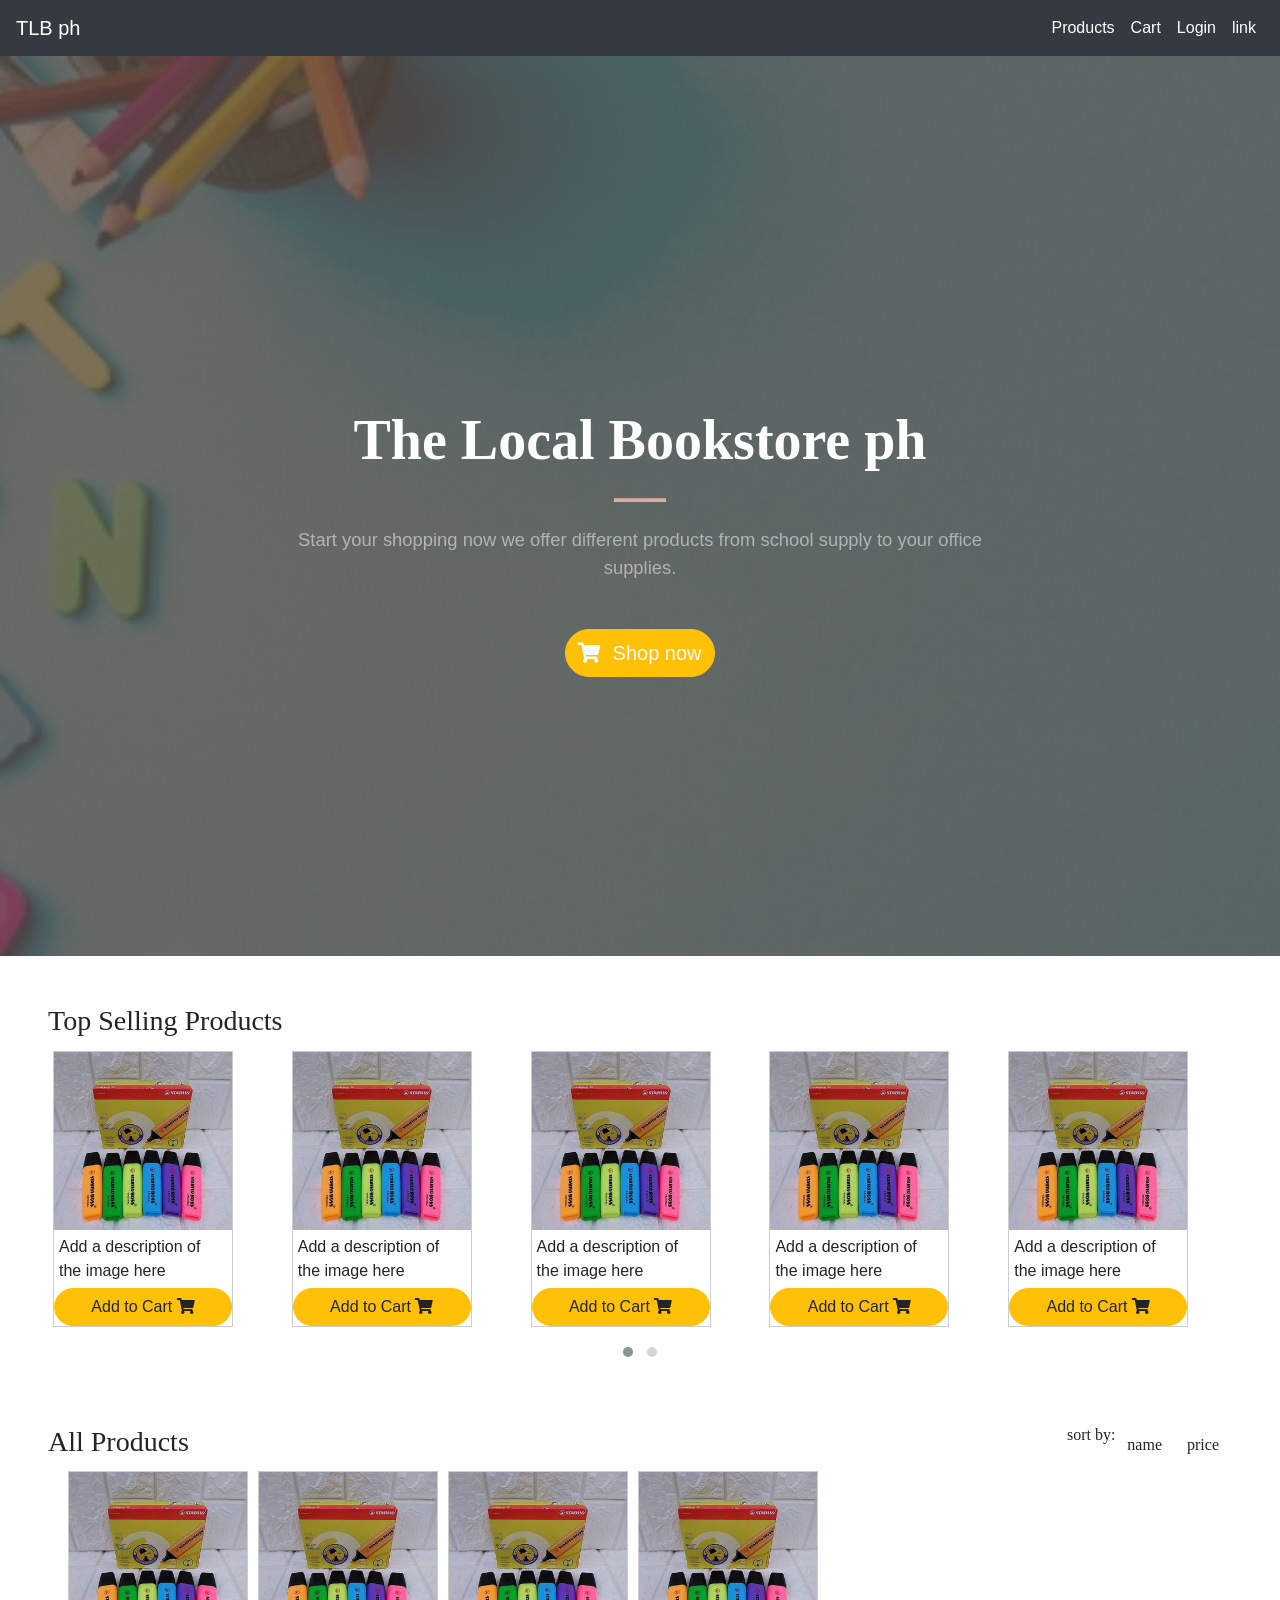
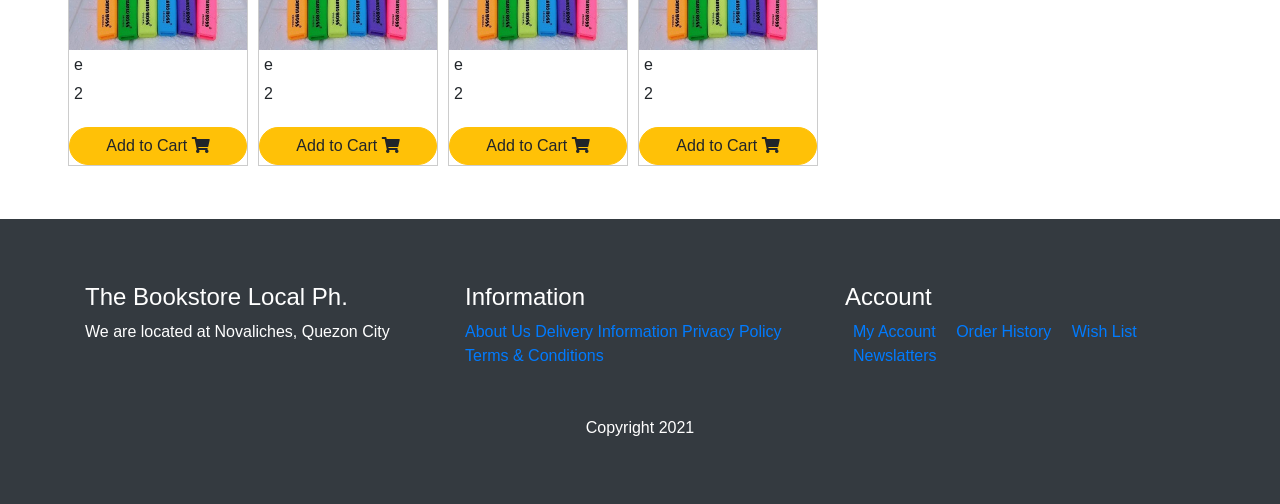
<file: index.html>
<!DOCTYPE html>
<html lang="en">
<head>
	<meta charset="UTF-8">
	<meta http-equiv="X-UA-Compatible" content="IE=edge">
	<meta name="viewport" content="width=device-width, initial-scale=1.0">
	<title>TBLph</title>

	<!-- custom file -->
	<link rel="stylesheet" href="custom/css/style.css">
	<!-- custom file -->

	<!--Framework css-->
	<link rel="stylesheet" href="vendor/bootstrap/css/bootstrap.min.css" />
	<link rel="stylesheet" href="vendor/fontawesome/css/all.css" />
	<link rel="stylesheet" href="vendor/owlcarousel/assets/owl.carousel.min.css" />
	<link rel="stylesheet" href="vendor/owlcarousel/assets/owl.theme.default.min.css">
	<link rel="stylesheet" type="text/css" href="vendor/owlcarousel/animate.css">
	<!-- #Framework css-->
</head>
<body>
	<!-- Navagition bar-->
	<nav class="navbar navbar-expand-md bg-dark navbar-dark sticky-top">
		<a href="index.html" class="navbar-brand">TLB ph</a>

		<button class="navbar-toggler" type="button" data-toggle="collapse" data-target="#navbar">
			<span class="navbar-toggler-icon"></span>
		</button>

		<div class="collapse navbar-collapse" id="navbar">
			<ul class="navbar-nav ml-auto">
				<li class="nav-item">
					<a href="#products" class="nav-link text-white">Products</a>
				</li>
				<li class="nav-item">
					<a href="" class="nav-link text-white">Cart</a>
				</li>
				<li class="nav-item">
					<a href="login.html" class="nav-link text-white">Login</a>
				</li>
				<li class="nav-item">
					<a href="" class="nav-link text-white">link</a>
				</li>
			</ul>
		</div>
	</nav>
	<!-- #Navigation bar -->

	<!-- Header -->
	<header class="masthead">
		<div class="container px-4 px-lg-5 h-100">
			<div class="row h-100 align-items-center justify-content-center text-center">
				<div class="col-lg-8 align-self-end">
					<h1 class="text-white font-weight-bold font-buxton font-size-24">
					   The Local Bookstore ph
					</h1>
					<hr class="divider" />
				</div>
				<div class="col-lg-8 align-self-baseline">
					<p class="text-white-50 mb-5">
					   Start your shopping now we offer different products from school supply to 
					   your office supplies.
					</p>
					<a class="btn btn-warning btn-lg badge-pill text-light" href="#products">
						<i class="fas fa-shopping-cart"></i> &nbsp;Shop now
					</a>
				</div>
			</div>
		</div>
	</header>
	<!-- #Header -->

	<!-- Products -->
	<span id="products"></span>
	<div class="container-fluid mt-5">
		<div class="row px-4 px-lg-5">
			<h3 class="font-buxton">Top Selling Products</h3>
			<div class="owl-carousel owl-theme">
				<div class="item">
					<div class="gallery">
						<img src="assets/img/rsc/prod1.jpg" alt="Cinque Terre">
						<div class="desc">
							Add a description of the image here <br />
						</div>
						<a class="btn btn-warning badge-pill btn-block">
							Add to Cart&nbsp;<i class="fas fa-shopping-cart"></i> 
						</a>
					</div>
				</div>
				<div class="item">
					<div class="gallery">
						<img src="assets/img/rsc/prod1.jpg" alt="Cinque Terre">
						<div class="desc">
							Add a description of the image here <br />
						</div>
					   <a class="btn btn-warning badge-pill btn-block">
							Add to Cart&nbsp;<i class="fas fa-shopping-cart"></i> 
						</a>
					</div>
				</div>
				<div class="item">
					<div class="gallery">
						<img src="assets/img/rsc/prod1.jpg" alt="Cinque Terre">
						<div class="desc">
							Add a description of the image here <br />
						</div>
						<a class="btn btn-warning badge-pill btn-block">
							Add to Cart&nbsp;<i class="fas fa-shopping-cart"></i> 
						</a>
					</div>
				</div>
				<div class="item">
					<div class="gallery">
						<img src="assets/img/rsc/prod1.jpg" alt="Cinque Terre">
						<div class="desc">
							Add a description of the image here <br />
						</div>
						<a class="btn btn-warning badge-pill btn-block">
							Add to Cart&nbsp;<i class="fas fa-shopping-cart"></i> 
						</a>
					</div>
				</div>
				<div class="item">
					<div class="gallery">
						<img src="assets/img/rsc/prod1.jpg" alt="Cinque Terre">
						<div class="desc">
							Add a description of the image here <br />
						</div>
						<a class="btn btn-warning badge-pill btn-block">
							Add to Cart&nbsp;<i class="fas fa-shopping-cart"></i> 
						</a>
					</div>
				</div>
				<div class="item">
					<div class="gallery">
						<img src="assets/img/rsc/prod1.jpg" alt="Cinque Terre">
						<div class="desc">
							Add a description of the image here <br />
						</div>
						<a class="btn btn-warning badge-pill btn-block">
							Add to Cart&nbsp;<i class="fas fa-shopping-cart"></i> 
						</a>
					</div>
				</div>
				<div class="item">
					<div class="gallery">
						<img src="assets/img/rsc/prod1.jpg" alt="Cinque Terre">
						<div class="desc">
							Add a description of the image here <br />
						</div>
						<a class="btn btn-warning badge-pill btn-block">
							Add to Cart&nbsp;<i class="fas fa-shopping-cart"></i> 
						</a>
					</div>
				</div>
			</div>
		</div>
	</div>

	<!-- Products -->

	<!-- All products -->
	<div class="container-fluid py-5 mt-2" >
		<div class="row px-4 px-lg-5">
			<h3 class="font-buxton">All Products</h3>
			<div class="btn-group ml-auto" id="sort">
				<h5 class="font-buxton font-size-16">sort by:</h5>
				<button class="btn font-buxton font-size-24" data-sort-by="name">name</button>
				<button class="btn font-buxton font-size-24" data-sort-by="price">price</button>
			</div>
		</div>
		<div  class="row px-4 px-lg-5">
			<div class="col-lg-10">
				<div class="grid">
					<div class="grid-item">
						<div class="gallery">
							<img src="assets/img/rsc/prod1.jpg" alt="Cinque Terre">
							<div class="desc">
								<h6 class="name">e</h6>
								<p class="price">2</p>
							</div>
							<a class="btn btn-warning badge-pill btn-block">
								Add to Cart&nbsp;<i class="fas fa-shopping-cart"></i>
							</a>
						</div>						
					</div>
					<div class="grid-item">
						<div class="gallery">
							<img src="assets/img/rsc/prod1.jpg" alt="Cinque Terre">
							<div class="desc">
								<h6 class="name">e</h6>
								<p class="price">2</p>
							</div>
							<a class="btn btn-warning badge-pill btn-block">
								Add to Cart&nbsp;<i class="fas fa-shopping-cart"></i>
							</a>
						</div>						
					</div>
					<div class="grid-item">
						<div class="gallery">
							<img src="assets/img/rsc/prod1.jpg" alt="Cinque Terre">
							<div class="desc">
								<h6 class="name">e</h6>
								<p class="price">2</p>
							</div>
							<a class="btn btn-warning badge-pill btn-block">
								Add to Cart&nbsp;<i class="fas fa-shopping-cart"></i>
							</a>
						</div>						
					</div>
					<div class="grid-item">
						<div class="gallery">
							<img src="assets/img/rsc/prod1.jpg" alt="Cinque Terre">
							<div class="desc">
								<h6 class="name">e</h6>
								<p class="price">2</p>
							</div>
							<a class="btn btn-warning badge-pill btn-block">
								Add to Cart&nbsp;<i class="fas fa-shopping-cart"></i>
							</a>
						</div>						
					</div>

				</div>
			</div>
		</div>
	</div>

	<!-- All products -->

	<div class="jumbotron jumbotron-fluid bg-dark mb-0">
		<div class="container">
		    <div class="row text-white">
				<div class="col-lg-4">
					<h4>The Bookstore Local Ph.</h4>
					<p>We are located at Novaliches, Quezon City</p>
				</div>
				<div class="col-lg-4">
					<h4>Information</h4>
					<a href="#">About Us</a>
					<a href="#">Delivery Information</a>
					<a href="#">Privacy Policy</a>
					<a href="#">Terms & Conditions</a>
				</div>
				<div class="col-lg-4">
					<h4 class="">Account</h4>
					<a href="#" class="mx-2">My Account</a>
					<a href="#" class="mx-2">Order History</a>
					<a href="#" class="mx-2">Wish List</a>
					<a href="#" class="mx-2">Newslatters</a>
				</div>
				<span class="m-auto pt-5">Copyright 2021</span>
			</div>
		</div>
	</div>

	<!--Framework JS file-->
	<script src="vendor/jquery/jquery.min.js"></script>
	<script src="vendor/popper/popper1-14-6.min.js"></script>
	<script src="vendor/bootstrap/js/bootstrap.js"></script>
	<script src="vendor/owlcarousel/owl.carousel.min.js"></script>
	<script src="vendor/isotope/isotope.pkgd.min.js"></script>
	<script src="custom/js/script.js"></script>
</body>
</html>
</file>
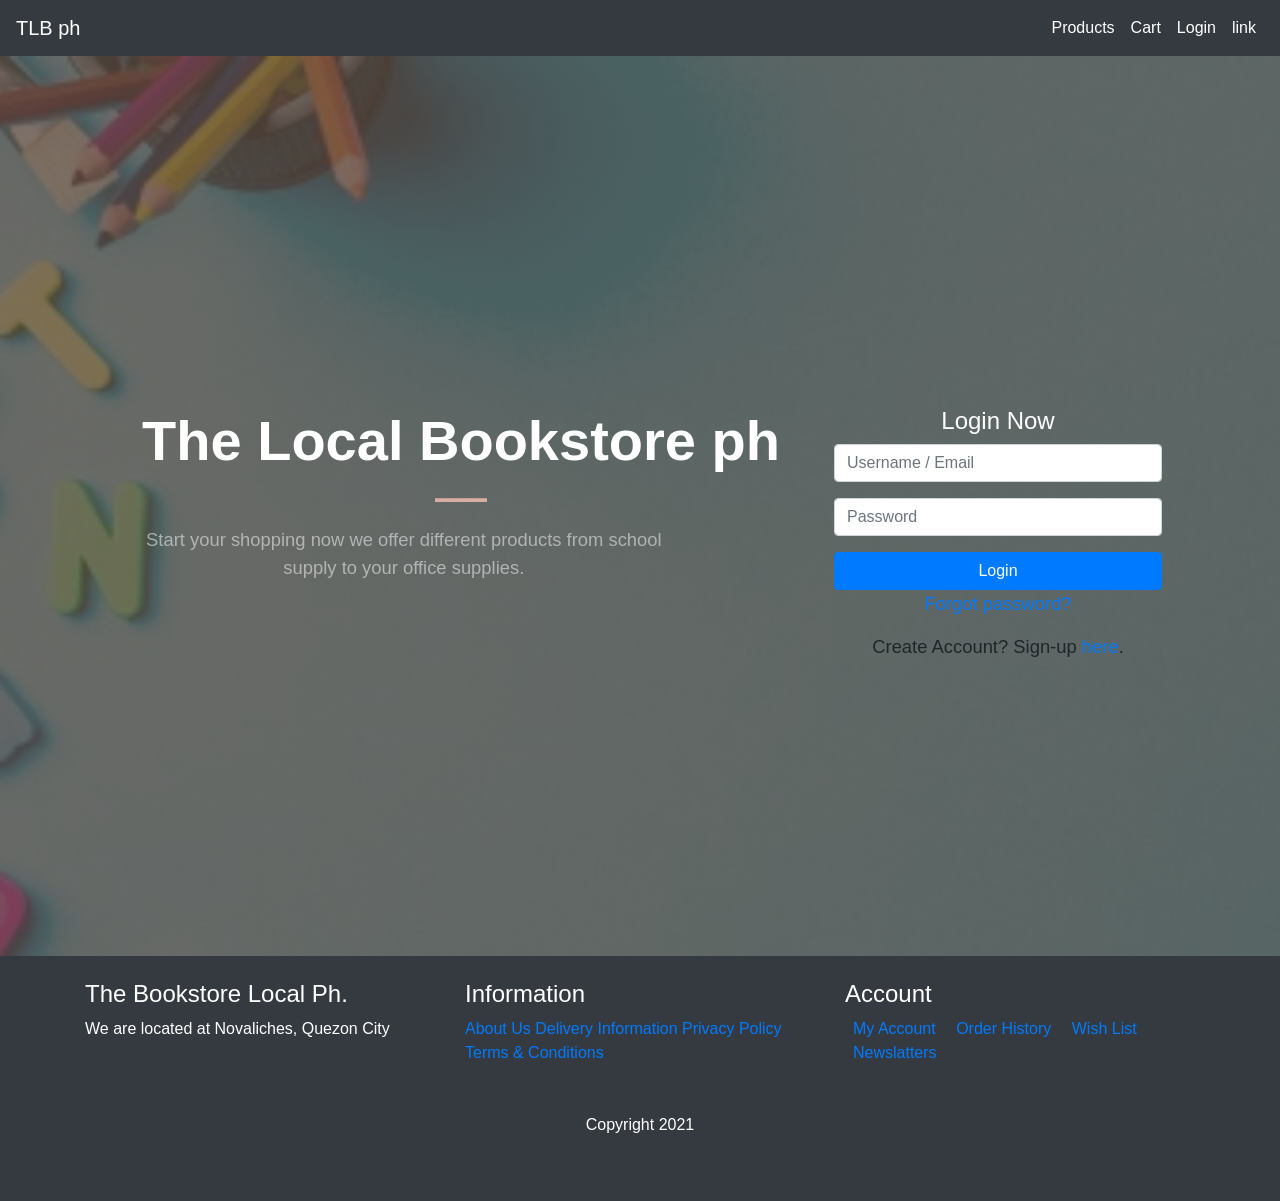
<file: login.html>
<!DOCTYPE html>
<html lang="en">
<head>
    <meta charset="UTF-8">
    <meta http-equiv="X-UA-Compatible" content="IE=edge">
    <meta name="viewport" content="width=device-width, initial-scale=1.0">
    <title>TBLph</title>

    <!-- custom file -->
    <link rel="stylesheet" href="custom/css/style.css">
    <!-- custom file -->

    <!--Framework css-->
    <link rel="stylesheet" href="vendor/bootstrap/css/bootstrap.min.css" />
    <link rel="stylesheet" href="vendor/fontawesome/css/all.css" />
    <link rel="stylesheet" href="vendor/owlcarousel/assets/owl.carousel.min.css" />
    <link rel="stylesheet" href="vendor/owlcarousel/assets/owl.theme.default.min.css">
    <link rel="stylesheet" type="text/css" href="vendor/owlcarousel/animate.css">
    <!-- #Framework css-->
</head>
<body>
    <!-- Navagition bar-->
    <nav class="navbar navbar-expand-md bg-dark navbar-dark sticky-top">
        <a href="index.html#top" class="navbar-brand">TLB ph</a>

        <button class="navbar-toggler" type="button" data-toggle="collapse" data-target="#navbar">
            <span class="navbar-toggler-icon"></span>
        </button>

        <div class="collapse navbar-collapse" id="navbar">
            <ul class="navbar-nav ml-auto">
                <li class="nav-item">
                    <a href="index.html#products" class="nav-link text-white">Products</a>
                </li>
                <li class="nav-item">
                    <a href="" class="nav-link text-white">Cart</a>
                </li>
                <li class="nav-item">
                    <a href="" class="nav-link text-white">Login</a>
                </li>
                <li class="nav-item">
                    <a href="" class="nav-link text-white">link</a>
                </li>
            </ul>
        </div>
    </nav>
    <!-- #Navigation bar -->

    <!-- Header -->
    <header class="masthead" id="top">
        <div class="container px-4 px-lg-5 h-100">
            <div class="row h-100 align-items-center justify-content-center text-center">
                <div class="col-lg-12">
                    <div class="row">
                        <div class="col-lg-8">
                            <div class="col-lg-12 align-self-end">
                                <h1 class="text-white font-weight-bold">
                                   The Local Bookstore ph
                                </h1>
                                <hr class="divider" />
                            </div>
                            <div class="col-lg-10 align-self-baseline">
                                <p class="text-white-50 mb-5">
                                   Start your shopping now we offer different products from school supply to 
                                   your office supplies.
                                </p>
                            </div>
                        </div>
                        <div class="col-lg-4">
                            <h4 class="text-white">Login Now</h4>
                            <form action="" method="post">
                                <div class="form-group">
                                    <input type="text" name="user" placeholder="Username / Email" class="form-control" required/>
                                </div>
                                <div class="form-group">
                                    <input type="password" name="pass" placeholder="Password" class="form-control" required/>
                                </div>
                                <div class="align-items-center">
                                    <button type="submit" name="login" class="btn btn-primary btn-block">Login</button>
                                    <p class="text-success"><a href="frgot.html">Forgot password?</a></p>
                                </div>
                                <p class="text-dark-50">Create Account? Sign-up <a href="sign-up.html">here</a>.</p>
                            </form>
                        </div>
                    </div>
                </div>
                
            </div>
        </div>
    </header>
    <!-- #Header -->


    <!-- Footer -->
    <div class="jumbotron jumbotron-fluid bg-dark pt-4 m-0">
        <div class="container">
            <div class="row text-white">
                <div class="col-lg-4">
                    <h4>The Bookstore Local Ph.</h4>
                     <p>We are located at Novaliches, Quezon City</p>
                </div>
                <div class="col-lg-4">
                    <h4>Information</h4>
                    <a href="#">About Us</a>
                    <a href="#">Delivery Information</a>
                    <a href="#">Privacy Policy</a>
                    <a href="#">Terms & Conditions</a>
                </div>
                <div class="col-lg-4">
                    <h4 class="">Account</h4>
                    <a href="#" class="mx-2">My Account</a>
                    <a href="#" class="mx-2">Order History</a>
                    <a href="#" class="mx-2">Wish List</a>
                    <a href="#" class="mx-2">Newslatters</a>
                </div>
                <span class="m-auto pt-5">Copyright 2021</span>
            </div>
        </div>
    </div>
    <!-- Footer -->

    <!--Framework JS file-->
    <script src="vendor/jquery/jquery.min.js"></script>
    <script src="vendor/popper/popper1-14-6.min.js"></script>
    <script src="vendor/bootstrap/js/bootstrap.js"></script>
    <script src="vendor/owlcarousel/owl.carousel.min.js"></script>
    <script src="vendor/isotope/isotope.pkgd.min.js"></script>
    <script src="custom/js/script.js"></script>

</body>
</html>
</file>
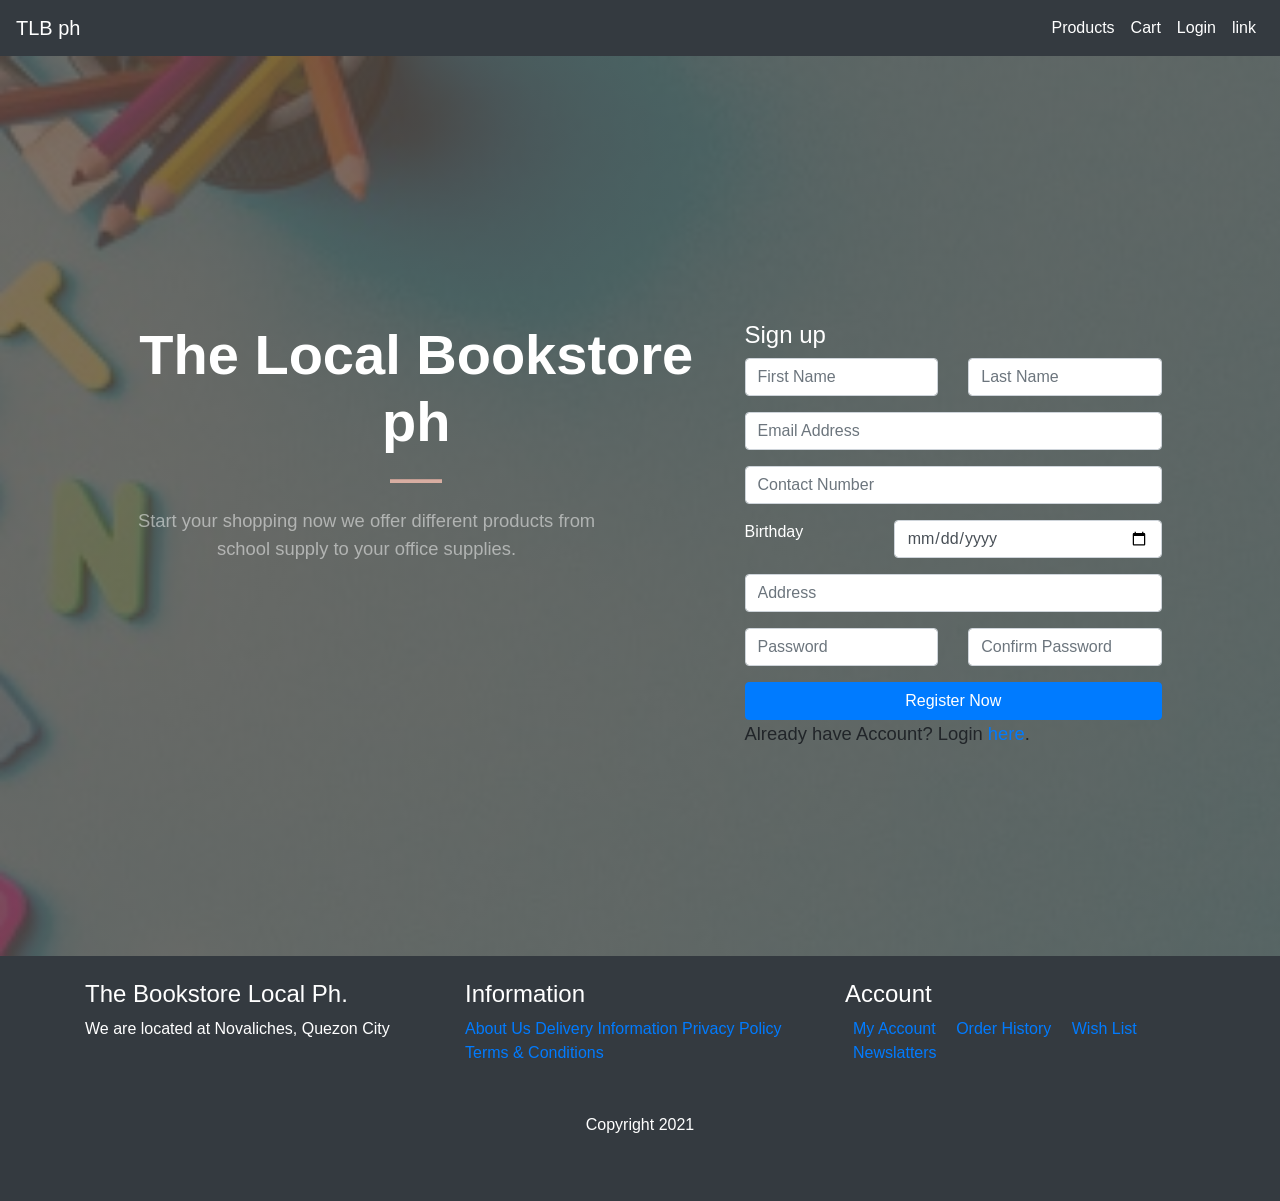
<file: sign-up.html>
<!DOCTYPE html>
<html lang="en">
<head>
    <meta charset="UTF-8">
    <meta http-equiv="X-UA-Compatible" content="IE=edge">
    <meta name="viewport" content="width=device-width, initial-scale=1.0">
    <title>TBLph</title>

    <!-- custom file -->
    <link rel="stylesheet" href="custom/css/style.css">
    <!-- custom file -->

    <!--Framework css-->
    <link rel="stylesheet" href="vendor/bootstrap/css/bootstrap.min.css" />
    <link rel="stylesheet" href="vendor/fontawesome/css/all.css" />
    <link rel="stylesheet" href="vendor/owlcarousel/assets/owl.carousel.min.css" />
    <link rel="stylesheet" href="vendor/owlcarousel/assets/owl.theme.default.min.css">
    <link rel="stylesheet" type="text/css" href="vendor/owlcarousel/animate.css">
    <!-- #Framework css-->
</head>
<body>
    <!-- Navagition bar-->
    <nav class="navbar navbar-expand-md bg-dark navbar-dark sticky-top">
        <a href="index.html#top" class="navbar-brand">TLB ph</a>

        <button class="navbar-toggler" type="button" data-toggle="collapse" data-target="#navbar">
            <span class="navbar-toggler-icon"></span>
        </button>

        <div class="collapse navbar-collapse" id="navbar">
            <ul class="navbar-nav ml-auto">
                <li class="nav-item">
                    <a href="index.html#products" class="nav-link text-white">Products</a>
                </li>
                <li class="nav-item">
                    <a href="" class="nav-link text-white">Cart</a>
                </li>
                <li class="nav-item">
                    <a href="login.html" class="nav-link text-white">Login</a>
                </li>
                <li class="nav-item">
                    <a href="" class="nav-link text-white">link</a>
                </li>
            </ul>
        </div>
    </nav>
    <!-- #Navigation bar -->

    <!-- Header -->
    <header class="masthead">
        <div class="container px-4 px-lg-5 h-100">
            <div class="row h-100 align-items-center justify-content-center ">
                <div class="col-lg-12">
                    <div class="row">
                        <div class="col-lg-7  text-center">
                            <div class="col-lg-12 align-self-end">
                                <h1 class="text-white font-weight-bold">
                                   The Local Bookstore ph
                                </h1>
                                <hr class="divider" />
                            </div>
                            <div class="col-lg-10 align-self-baseline">
                                <p class="text-white-50 mb-5">
                                   Start your shopping now we offer different products from school supply to 
                                   your office supplies.
                                </p>
                            </div>
                        </div>
                        <div class="col-lg-5">
                            <h4 class="text-white">Sign up</h4>
                            <form action="" method="post">
                                <div class="row">
                                    <div class="col-lg-6">
                                        <div class="form-group">
                                            <input type="text" name="fname" placeholder="First Name" class="form-control" required/>
                                        </div>
                                    </div>
                                    <div class="col-lg-6">
                                        <div class="form-group">
                                            <input type="text" name="lname" placeholder="Last Name" class="form-control" required/>
                                        </div>
                                    </div>
                                </div>
                                <div class="form-group">
                                    <input type="email" name="email" placeholder="Email Address" class="form-control" required/>
                                </div>
                                 <div class="form-group">
                                    <input type="number" name="contact" placeholder="Contact Number" class="form-control" required/>
                                </div>
                                <div class="row">
                                    <div class="col-sm-4 col-lg-4">
                                        <label class="text-white text-left">Birthday</label>
                                    </div>
                                    <div class="col-sm-4 col-lg-8">
                                         <div class="form-group">                                    
                                            <input type="date" name="bdate" id="bdate" class="form-control" required/>
                                        </div>
                                    </div>
                                </div>                               
                                <div class="form-group">
                                    <input type="text" name="address" placeholder="Address" class="form-control" required/>
                                </div>
                                 <div class="row">
                                    <div class="col-lg-6">
                                        <div class="form-group">
                                            <input type="password" name="pass" placeholder="Password" class="form-control" required/>
                                        </div>
                                    </div>
                                    <div class="col-lg-6">
                                        <div class="form-group">
                                            <input type="password" name="rpass" placeholder="Confirm Password" class="form-control" required/>
                                        </div>
                                    </div>
                                </div>
                                <div class="align-items-center">
                                    <button type="submit" name="signup" class="btn btn-primary btn-block">Register Now</button>
                                </div>
                                <p class="text-dark-50">Already have Account? Login <a href="login.html">here</a>.</p>
                            </form>
                        </div>
                    </div>
                </div>
                
            </div>
        </div>
    </header>
    <!-- #Header -->


    <!-- Footer -->
    <div class="jumbotron jumbotron-fluid bg-dark pt-4 m-0">
        <div class="container">
            <div class="row text-white">
                <div class="col-lg-4">
                    <h4>The Bookstore Local Ph.</h4>
                     <p>We are located at Novaliches, Quezon City</p>
                </div>
                <div class="col-lg-4">
                    <h4>Information</h4>
                    <a href="#">About Us</a>
                    <a href="#">Delivery Information</a>
                    <a href="#">Privacy Policy</a>
                    <a href="#">Terms & Conditions</a>
                </div>
                <div class="col-lg-4">
                    <h4 class="">Account</h4>
                    <a href="#" class="mx-2">My Account</a>
                    <a href="#" class="mx-2">Order History</a>
                    <a href="#" class="mx-2">Wish List</a>
                    <a href="#" class="mx-2">Newslatters</a>
                </div>
                <span class="m-auto pt-5">Copyright 2021</span>
            </div>
        </div>
    </div>
    <!-- Footer -->

    <!--Framework JS file-->
    <script src="vendor/jquery/jquery.min.js"></script>
    <script src="vendor/popper/popper1-14-6.min.js"></script>
    <script src="vendor/bootstrap/js/bootstrap.js"></script>
    <script src="vendor/owlcarousel/owl.carousel.min.js"></script>
    <script src="vendor/isotope/isotope.pkgd.min.js"></script>
    <script src="custom/js/script.js"></script>

</body>
</html>
</file>
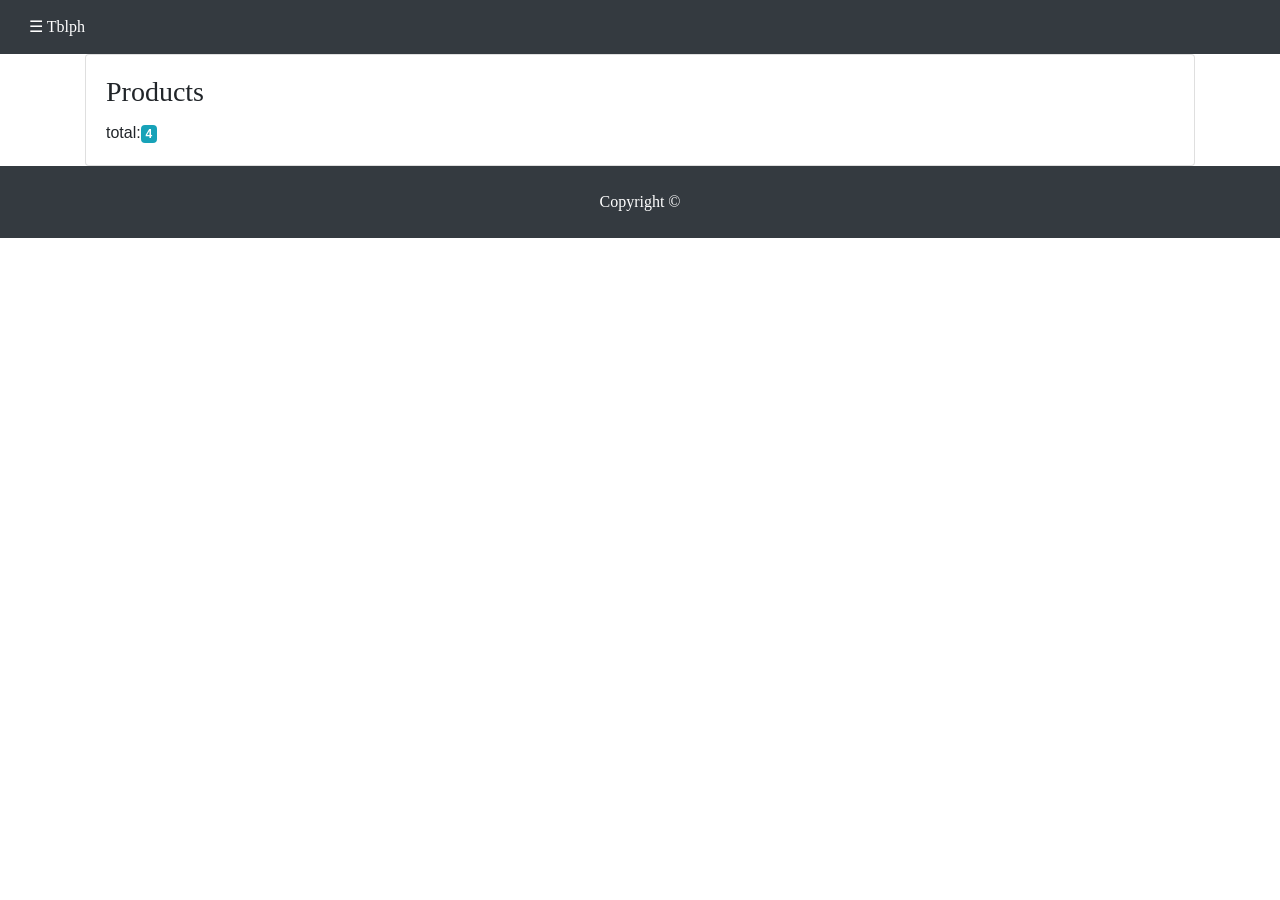
<file: admin/index_admin.html>
<!DOCTYPE html>
<html>
<head>
	<meta charset="utf-8">
	<title>TBlph | Admin</title>

	<!-- custom file -->
	<link rel="stylesheet" href="../custom/css/style.css">
	<!-- custom file -->

	<!--start Framework css-->
	<link rel="stylesheet" href="../vendor/bootstrap/css/bootstrap.min.css" />
	<link rel="stylesheet" href="../vendor/fontawesome/css/all.css" />
	<link rel="stylesheet" href="../vendor/owlcarousel/assets/owl.carousel.min.css" />
	<link rel="stylesheet" href="../vendor/owlcarousel/assets/owl.theme.default.min.css" />
	<link rel="stylesheet" href="../vendor/owlcarousel/animate.css" />
	<!-- end Framework css -->

</head>
<body style="margin: 0; padding: 0;">
	<div id="mySidenav" class="sidenav text-decoration-none font-buxton font-size-14">
		<a href="javascript:void(0)" class="closebtn" onclick="closeNav()">&times;</a>
		<div class="text-justify text-center">
			<span class="fas fa-user" style="font-size: 100px;"></span>
		</div>
		
		<a href="#">Manage Products</a>
		<a href="#">Manage Customer</a>
		<a href="#"><span class="fas fa-warehouse"></span>&nbsp;Manage Inventory</a>
		<a href="#"><span class="fas fa-shipping-fast"></span>&nbsp;Manage Delivery</a>
	</div>
	<!-- Use any element to open the sidenav -->
	
	

	<div id="main">
		<div class="nav navbar navbar-dark bg-dark sticky-top ">
			<button type="button" class="btn text-white font-buxton lead" onclick="openNav()">&#9776; Tblph</button>
		</div>

		<!-- Dashbord -->
		<div class="container">
			<div class="card">
				<div class="card-body">
					<div class="card-title">
						<h3 class="font-buxton">Products</h3>
					</div>
					<div class="card-text">
						total:<span class="badge badge-info">4</span>
					</div>
				</div>
			</div>
		</div>
		<!-- Dashbord -->
		<!-- Footer -->
		<div class="jumbotron jumbotron-fluid bg-dark py-4 m-0">
			<div class="text-white text-center font-buxton">
				Copyright &copy;
			</div>
		</div>
		<!-- Footer -->
	</div>

		

	<!--Framework JS file-->
	<script src="../vendor/jquery/jquery.min.js"></script>
	<script src="../vendor/popper/popper1-14-6.min.js"></script>
	<script src="../vendor/bootstrap/js/bootstrap.js"></script>
	<script src="../vendor/owlcarousel/owl.carousel.min.js"></script>
	<script src="../vendor/isotope/isotope.pkgd.min.js"></script>
	<script src="../custom/js/script.js"></script>

</body>
</html>
</file>
<file: custom/css/style.css>
.font-buxton{
	font-family: Buxton Sketch;
}

.font-size-12{
	font-size: 12px;
}

.font-size-14{
	font-size: 14px;
}

.font-size-16{
	font-size: 16px;
}

.font-size-18{
	font-size: 16px;
}

.font-size-20{
	font-size: 20px;
}

.font-size-24{
	font-size: 24px;
}


header.masthead {
	height: 100%;
	padding-top: 10rem;
	padding-bottom: calc(10rem - 4.5rem);
	background: linear-gradient(to bottom, rgba(92, 77, 66, 0.8) 0%, rgba(92, 77, 66, 0.8) 100%), url("../../assets/img/bg3.jpg");
	background-position: center;
	background-repeat: no-repeat;
	background-attachment: scroll;
	background-size: cover;
}
header.masthead h1, header.masthead .h1 {
	font-size: 2.25rem;
}
@media (min-width: 992px) {
	header.masthead {
		height: 100vh;
		min-height: 100%;
		padding-top: 4.5rem;
		padding-bottom: 0;
	}
	header.masthead p {
		font-size: 1.15rem;
	}
	header.masthead h1, header.masthead .h1 {
		font-size: 3rem;
	}
}
@media (min-width: 1200px) {
	header.masthead h1, header.masthead .h1 {
		font-size: 3.5rem;
	}
}

hr.divider {
	height: 0.2rem;
	max-width: 3.25rem;
	margin: 1.5rem auto;
	background-color: #d8aea2;
	opacity: 1;
}

div.gallery{
	margin: 5px;
	border: 1px solid #ccc;
	float: left;
	width: 180px;
}

div.gallery img {
	width: 100%;
	height: auto;
}

div.desc {
	padding: 5px;
	text-align: left;
}


.grid-item {
  float: left;
}

/* css for admin side nav bar*/
.sidenav {
	height: 100%;
	width: 0;
	position: fixed;
	z-index: 1;
	top: 0;
	left: 0;
	background-color: #111;
	/*background: linear-gradient(to bottom, rgba(92, 77, 66, 0.8) 0%, rgba(92, 77, 66, 0.8) 100%), url("../../assets/img/bg3.jpg");*/
	background-repeat: no-repeat;
	background-size: cover;
	overflow-x: hidden;
	transition: 0.5s;
	padding-top: 60px;
}

.sidenav a {
	padding: 8px 8px 8px 32px;
	text-decoration: none;
	font-size: 25px;
	color: #818181;
	display: block;
	transition: 0.3s;
}

.sidenav a:hover {
	color: #f1f1f1;
}

.sidenav .closebtn {
	position: absolute;
	top: 0;
	right: 25px;
	font-size: 36px;
	margin-left: 50px;
}

#main {
	transition: margin-left .5s;
}

@media screen and (max-height: 450px) {
	.sidenav {padding-top: 15px;}
	.sidenav a {font-size: 18px;}
}
</file>
